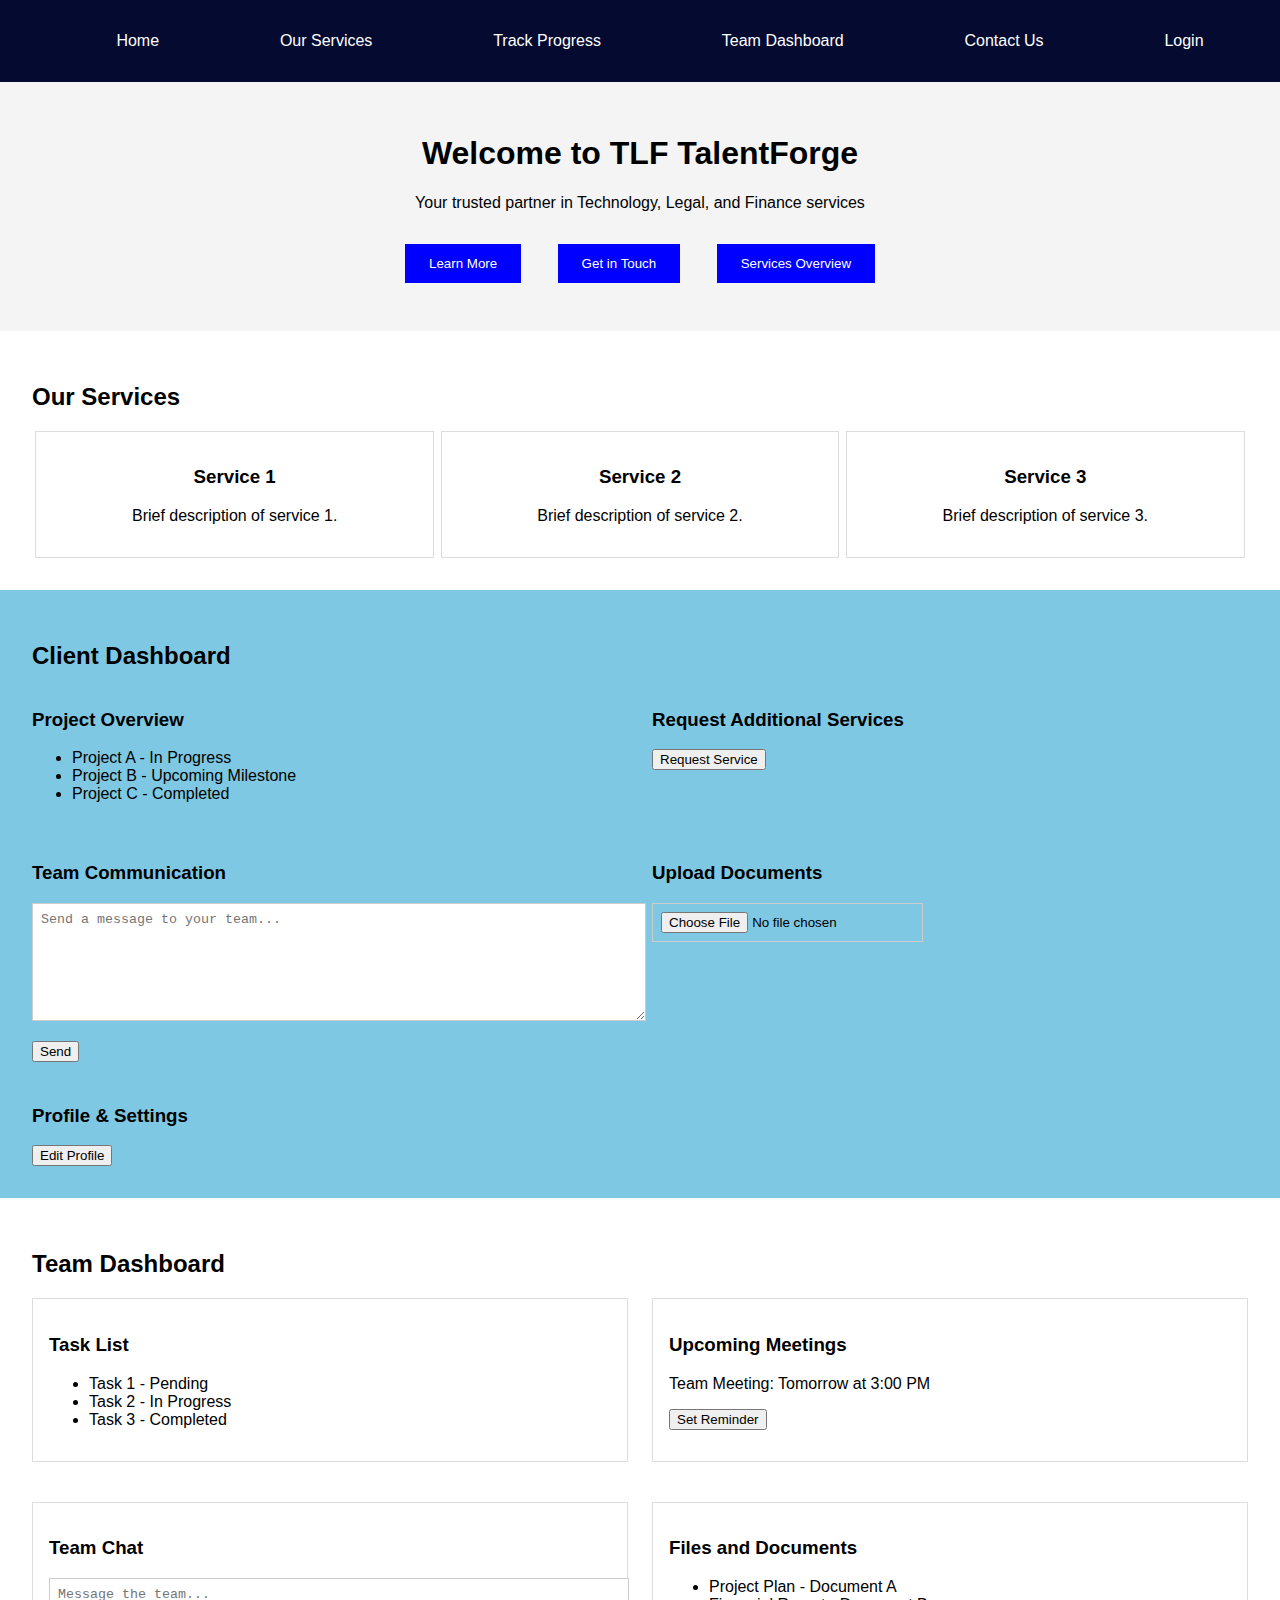
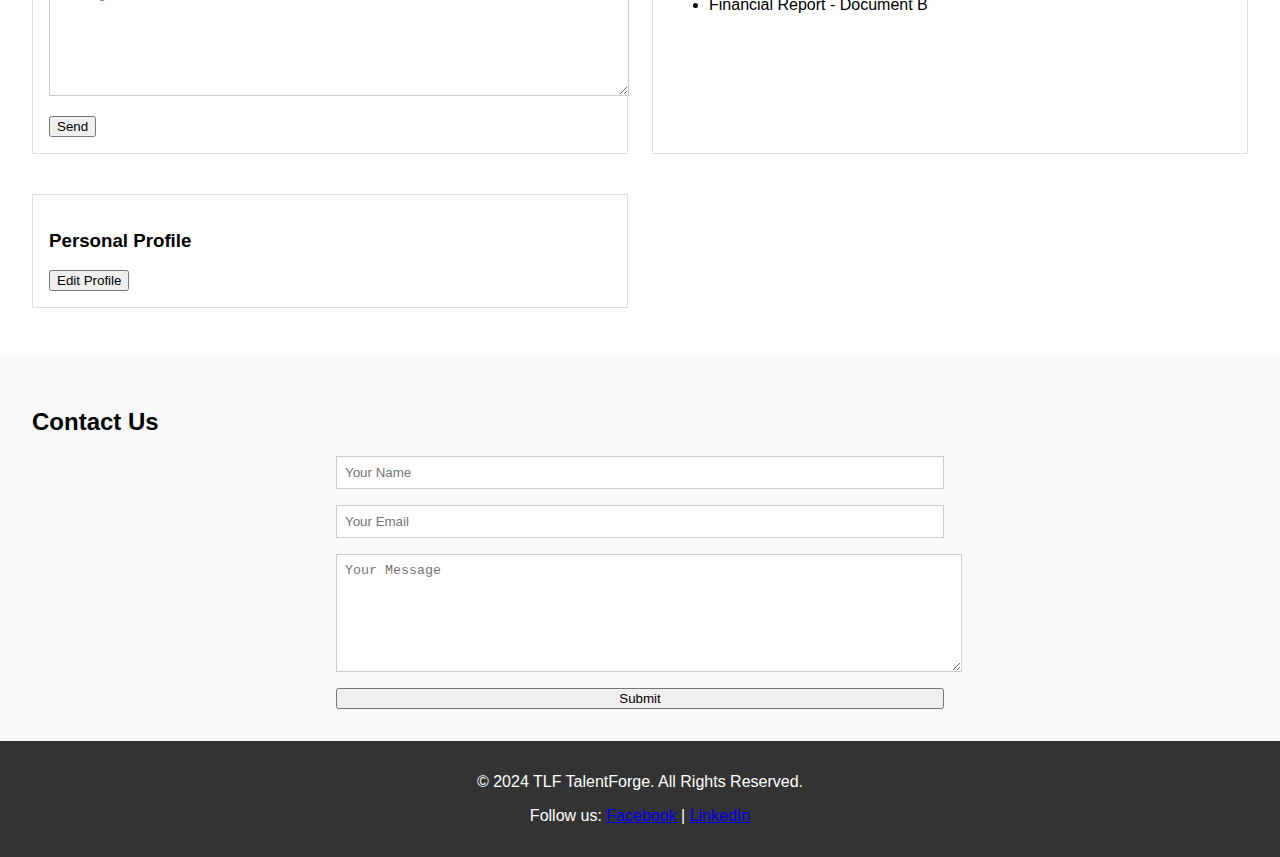
<file: index.html>
<!DOCTYPE html>
<html lang="en">
<head>
    <meta charset="UTF-8">
    <meta name="viewport" content="width=device-width, initial-scale=1.0">
    <title>TLF TalentForge</title>
    <link rel="stylesheet" href="main.css">
</head>
<body>
     <!-- Navigation Bar -->
     <header>
        <nav>
            <ul>
                <li><a href="#">Home</a></li>
                <li><a href="#">Our Services</a></li>
                <li><a href="#">Track Progress</a></li>
                <li><a href="#">Team Dashboard</a></li>
                <li><a href="#">Contact Us</a></li>
                <li><a href="#">Login</a></li>
            </ul>
        </nav>
    </header>

    <!-- Homepage -->
    <section class="home">
        <h1>Welcome to TLF TalentForge</h1>
        <p>Your trusted partner in Technology, Legal, and Finance services</p>
        <div class="home-buttons">
            <button>Learn More</button>
            <button>Get in Touch</button>
            <button>Services Overview</button>
        </div>
    </section>

    <!-- Services -->
    <section class="services">
        <h2>Our Services</h2>
        <div class="service-cards">
            <div class="service">
                <h3>Service 1</h3>
                <p>Brief description of service 1.</p>
            </div>
            <div class="service">
                <h3>Service 2</h3>
                <p>Brief description of service 2.</p>
            </div>
            <div class="service">
                <h3>Service 3</h3>
                <p>Brief description of service 3.</p>
            </div>
        </div>
    </section>

    <!-- Client Dashboard  -->
    <section class="client-dashboard">
        <h2>Client Dashboard</h2>
        <div class="dashboard">
            <div class="project">
                <h3>Project Overview</h3>
                <ul>
                    <li>Project A - In Progress</li>
                    <li>Project B - Upcoming Milestone</li>
                    <li>Project C - Completed</li>
                </ul>
            </div>

            <div class="service-request">
                <h3>Request Additional Services</h3>
                <button>Request Service</button>
            </div>

            <div class="team-communication">
                <h3>Team Communication</h3>
                <textarea placeholder="Send a message to your team..."></textarea>
                <button>Send</button>
            </div>

            <div class="upload-documents">
                <h3>Upload Documents</h3>
                <input type="file">
            </div>

            <div class="profile-settings">
                <h3>Profile & Settings</h3>
                <button>Edit Profile</button>
            </div>
        </div>
    </section>

    
    <!-- Team Dashboard -->
    <section class="team-dashboard">
        <h2>Team Dashboard</h2>
        <div class="dashboard">
            <div class="task-list">
                <h3>Task List</h3>
                <ul>
                    <li>Task 1 - Pending</li>
                    <li>Task 2 - In Progress</li>
                    <li>Task 3 - Completed</li>
                </ul>
            </div>

            <div class="meetings">
                <h3>Upcoming Meetings</h3>
                <p>Team Meeting: Tomorrow at 3:00 PM</p>
                <button>Set Reminder</button>
            </div>

            <div class="internal-chat">
                <h3>Team Chat</h3>
                <textarea placeholder="Message the team..."></textarea>
                <button>Send</button>
            </div>

            <div class="files-documents">
                <h3>Files and Documents</h3>
                <ul>
                    <li>Project Plan - Document A</li>
                    <li>Financial Report - Document B</li>
                </ul>
            </div>

            <div class="personal-profile">
                <h3>Personal Profile</h3>
                <button>Edit Profile</button>
            </div>
            </div>
        </div>
    </section>

     <!-- Contact Us -->
     <section class="contact">
        <h2>Contact Us</h2>
        <form>
            <input type="text" placeholder="Your Name" required>
            <input type="email" placeholder="Your Email" required>
            <textarea placeholder="Your Message" required></textarea>
            <button type="submit">Submit</button>
        </form>
    </section>

    <!-- Footer -->
    <footer>
        <p>&copy; 2024 TLF TalentForge. All Rights Reserved.</p>
        <p>Follow us: <a href="#">Facebook</a> | <a href="#">LinkedIn</a></p>
    </footer>

</body>
</html>
</file>
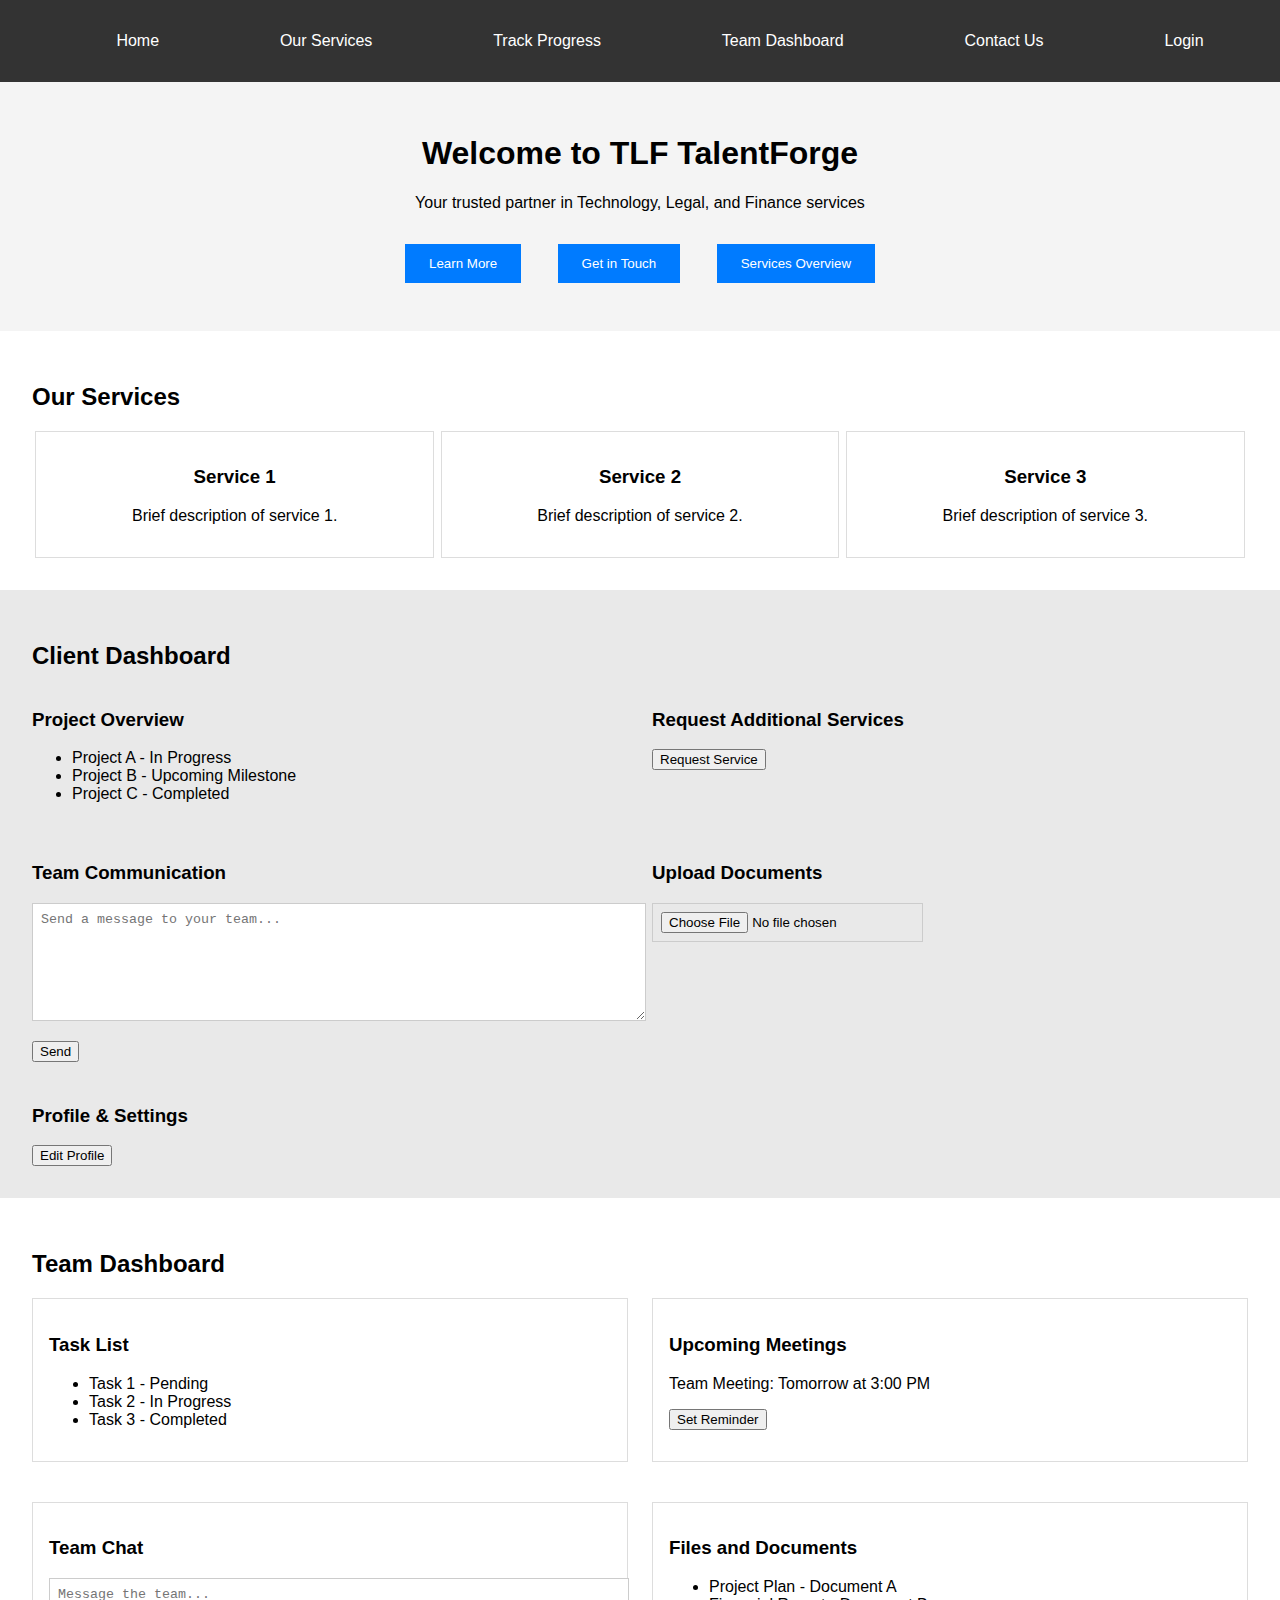
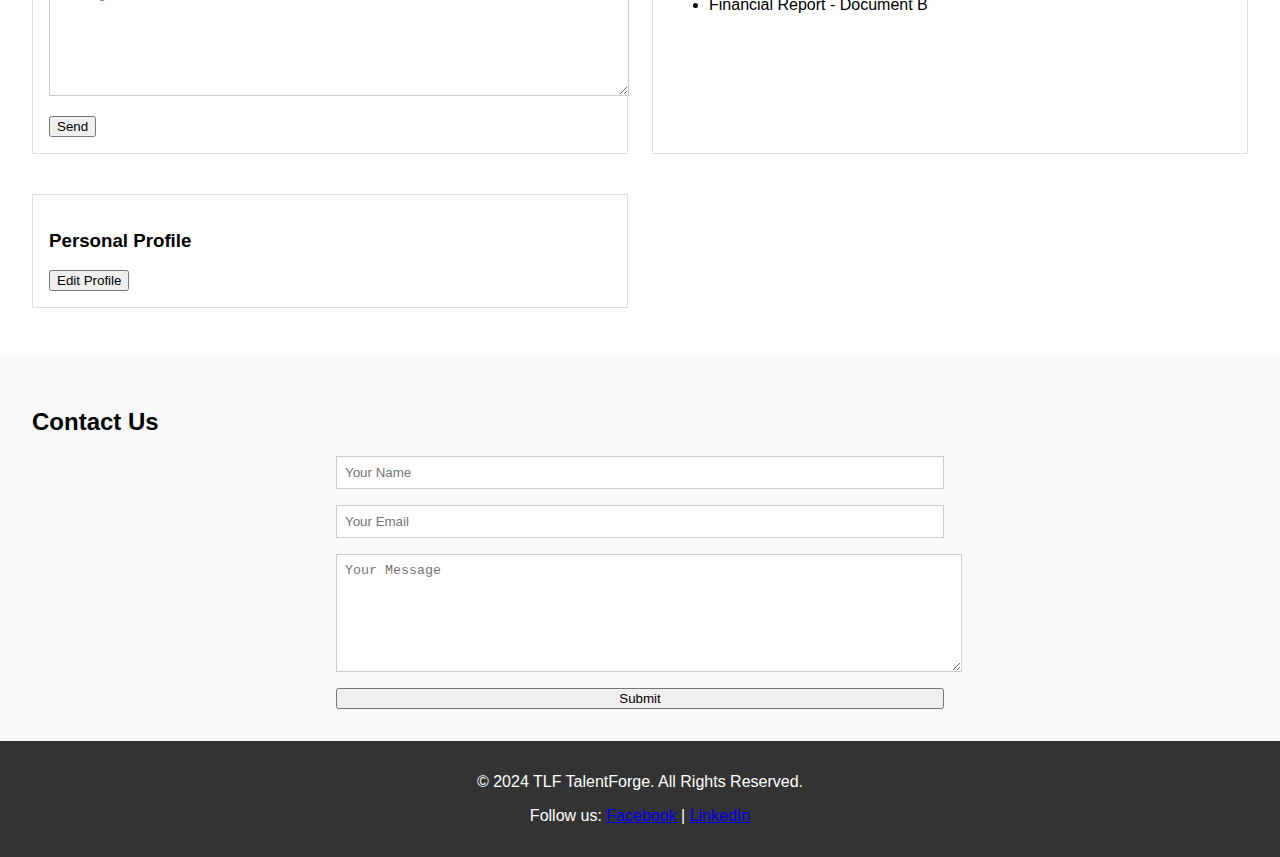
<file: main.html>
<!DOCTYPE html>
<html lang="en">
<head>
    <meta charset="UTF-8">
    <meta name="viewport" content="width=device-width, initial-scale=1.0">
    <title>TLF TalentForge</title>
    <link rel="stylesheet" href="style.css">
</head>
<body>
     <!-- Navigation Bar -->
     <header>
        <nav>
            <ul>
                <li><a href="#">Home</a></li>
                <li><a href="#">Our Services</a></li>
                <li><a href="#">Track Progress</a></li>
                <li><a href="#">Team Dashboard</a></li>
                <li><a href="#">Contact Us</a></li>
                <li><a href="#">Login</a></li>
            </ul>
        </nav>
    </header>

    <!-- Homepage -->
    <section class="home">
        <h1>Welcome to TLF TalentForge</h1>
        <p>Your trusted partner in Technology, Legal, and Finance services</p>
        <div class="home-buttons">
            <button>Learn More</button>
            <button>Get in Touch</button>
            <button>Services Overview</button>
        </div>
    </section>

    <!-- Services -->
    <section class="services">
        <h2>Our Services</h2>
        <div class="service-cards">
            <div class="service">
                <h3>Service 1</h3>
                <p>Brief description of service 1.</p>
            </div>
            <div class="service">
                <h3>Service 2</h3>
                <p>Brief description of service 2.</p>
            </div>
            <div class="service">
                <h3>Service 3</h3>
                <p>Brief description of service 3.</p>
            </div>
        </div>
    </section>

    <!-- Client Dashboard  -->
    <section class="client-dashboard">
        <h2>Client Dashboard</h2>
        <div class="dashboard">
            <div class="project">
                <h3>Project Overview</h3>
                <ul>
                    <li>Project A - In Progress</li>
                    <li>Project B - Upcoming Milestone</li>
                    <li>Project C - Completed</li>
                </ul>
            </div>

            <div class="service-request">
                <h3>Request Additional Services</h3>
                <button>Request Service</button>
            </div>

            <div class="team-communication">
                <h3>Team Communication</h3>
                <textarea placeholder="Send a message to your team..."></textarea>
                <button>Send</button>
            </div>

            <div class="upload-documents">
                <h3>Upload Documents</h3>
                <input type="file">
            </div>

            <div class="profile-settings">
                <h3>Profile & Settings</h3>
                <button>Edit Profile</button>
            </div>
        </div>
    </section>

    
    <!-- Team Dashboard -->
    <section class="team-dashboard">
        <h2>Team Dashboard</h2>
        <div class="dashboard">
            <div class="task-list">
                <h3>Task List</h3>
                <ul>
                    <li>Task 1 - Pending</li>
                    <li>Task 2 - In Progress</li>
                    <li>Task 3 - Completed</li>
                </ul>
            </div>

            <div class="meetings">
                <h3>Upcoming Meetings</h3>
                <p>Team Meeting: Tomorrow at 3:00 PM</p>
                <button>Set Reminder</button>
            </div>

            <div class="internal-chat">
                <h3>Team Chat</h3>
                <textarea placeholder="Message the team..."></textarea>
                <button>Send</button>
            </div>

            <div class="files-documents">
                <h3>Files and Documents</h3>
                <ul>
                    <li>Project Plan - Document A</li>
                    <li>Financial Report - Document B</li>
                </ul>
            </div>

            <div class="personal-profile">
                <h3>Personal Profile</h3>
                <button>Edit Profile</button>
            </div>
            </div>
        </div>
    </section>

     <!-- Contact Us -->
     <section class="contact">
        <h2>Contact Us</h2>
        <form>
            <input type="text" placeholder="Your Name" required>
            <input type="email" placeholder="Your Email" required>
            <textarea placeholder="Your Message" required></textarea>
            <button type="submit">Submit</button>
        </form>
    </section>

    <!-- Footer -->
    <footer>
        <p>&copy; 2024 TLF TalentForge. All Rights Reserved.</p>
        <p>Follow us: <a href="#">Facebook</a> | <a href="#">LinkedIn</a></p>
    </footer>

</body>
</html>
</file>
<file: main.css>
body {
    font-family: Arial, sans-serif;
    margin: 0;
    padding: 0;
    box-sizing: border-box;
}

header {
    background-color: #050a30;
    padding: 1rem;
    color: white;
}

nav ul {
    list-style: none;
    display: flex;
    justify-content: space-around;
}

nav a {
    color: white;
    text-decoration: none;
}

.home {
    text-align: center;
    padding: 2rem;
    background-color: #f4f4f4;
}

.home .home-buttons button {
    margin: 1rem;
    padding: 0.75rem 1.5rem;
    border: none;
    background-color: #0000ff;
    color: white;
    cursor: pointer;
}

.services {
    padding: 2rem;
}
.service-cards {
    display: flex;
    justify-content: space-around;
}

.service {
    width: 30%;
    border: 1px solid #ddd;
    padding: 1rem;
    text-align: center;
}

/* Client Dashboard */
.client-dashboard {
    padding: 2rem;
    /* background-color: #e9e9e9; */
    background-color: #7ec8e3;
}

.dashboard {
    display: grid;
    grid-template-columns: 1fr 1fr;
    gap: 1.5rem;
}

/* Team Dashboard */
.team-dashboard {
    padding: 2rem;
}

.task-list, .meetings, .internal-chat, .files-documents, .personal-profile {
    border: 1px solid #ddd;
    padding: 1rem;
    margin-bottom: 1rem;
}

textarea {
    width: 100%;
    height: 100px;
    margin-bottom: 1rem;
}

.contact {
    padding: 2rem;
    background-color: #f9f9f9;
}

form {
    display: flex;
    flex-direction: column;
    width: 50%;
    margin: 0 auto;
}

input, textarea {
    margin-bottom: 1rem;
    padding: 0.5rem;
    border: 1px solid #ccc;
}

/* Footer */
footer {
    background-color: #333;
    color: white;
    text-align: center;
    padding: 1rem;
}
</file>
<file: style.css>
body {
    font-family: Arial, sans-serif;
    margin: 0;
    padding: 0;
    box-sizing: border-box;
}

header {
    background-color: #333;
    padding: 1rem;
    color: white;
}

nav ul {
    list-style: none;
    display: flex;
    justify-content: space-around;
}

nav a {
    color: white;
    text-decoration: none;
}

.home {
    text-align: center;
    padding: 2rem;
    background-color: #f4f4f4;
}

.home .home-buttons button {
    margin: 1rem;
    padding: 0.75rem 1.5rem;
    border: none;
    background-color: #007bff;
    color: white;
    cursor: pointer;
}

.services {
    padding: 2rem;
}
.service-cards {
    display: flex;
    justify-content: space-around;
}

.service {
    width: 30%;
    border: 1px solid #ddd;
    padding: 1rem;
    text-align: center;
}

/* Client Dashboard */
.client-dashboard {
    padding: 2rem;
    background-color: #e9e9e9;
}

.dashboard {
    display: grid;
    grid-template-columns: 1fr 1fr;
    gap: 1.5rem;
}

/* Team Dashboard */
.team-dashboard {
    padding: 2rem;
}

.task-list, .meetings, .internal-chat, .files-documents, .personal-profile {
    border: 1px solid #ddd;
    padding: 1rem;
    margin-bottom: 1rem;
}

textarea {
    width: 100%;
    height: 100px;
    margin-bottom: 1rem;
}

.contact {
    padding: 2rem;
    background-color: #f9f9f9;
}

form {
    display: flex;
    flex-direction: column;
    width: 50%;
    margin: 0 auto;
}

input, textarea {
    margin-bottom: 1rem;
    padding: 0.5rem;
    border: 1px solid #ccc;
}

/* Footer */
footer {
    background-color: #333;
    color: white;
    text-align: center;
    padding: 1rem;
}
</file>
